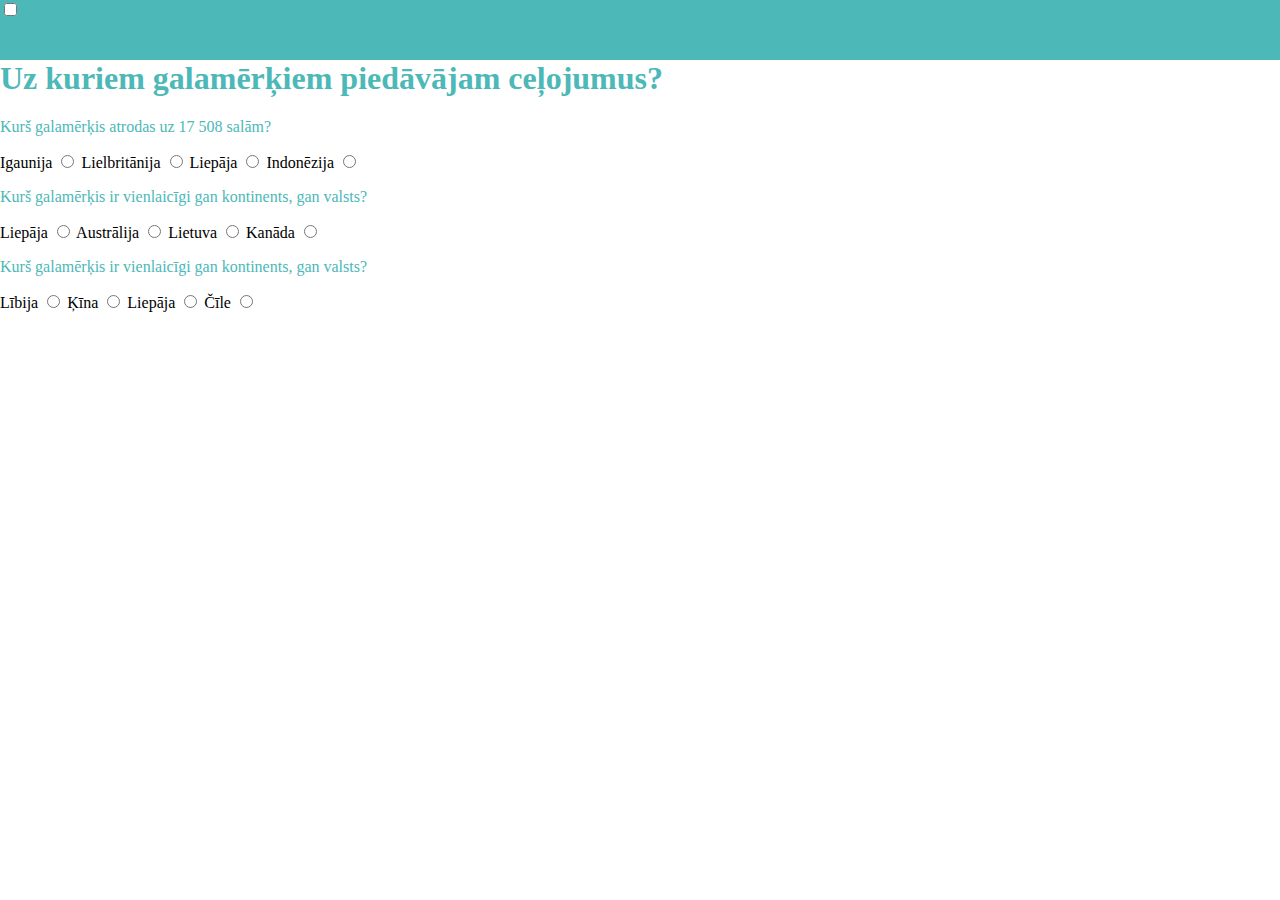
<file: index.html>
<!DOCTYPE html>
<html lang="lv" data-theme="light" id="html">
<head>
  <meta charset="UTF-8">
  <meta http-equiv="X-UA-Compatible" content="IE=edge">
  <meta name="viewport" content="width=device-width, initial-scale=1.0">
  <title>Document</title>
  <link rel="stylesheet" href="style.css">
  <script src="script.js" defer></script>
</head>
<body>
  <header>
         <input type="checkbox" id="toggle-theme"/>
  </header>
  <main>
    <form>
    <h1>Uz kuriem galamērķiem piedāvājam ceļojumus?</h1>
    <p>Kurš galamērķis atrodas uz 17 508 salām?</p>
    <div class="grid-container">

      <label > 
          Igaunija
          <input  type="radio" name="1" value="Igaunija"/>
      </label>

      <label>
          Lielbritānija
          <input  type="radio" name="1"  value="Lielbritānija"/>
      </label>

      <label>
          Liepāja
          <input  type="radio" name="1"   value="Liepāja"/>
      </label>
  
      <label>
          Indonēzija
          <input  type="radio" name="1"  value="Indonēzija"/>
      </label>
  </form>
  </div>

  <p>Kurš galamērķis ir vienlaicīgi gan kontinents, gan valsts?</p>
  <form>
  <div class="grid-container">

    <label > 
      Liepāja
        <input  type="radio" name="2" value="Liepāja"/>
    </label>

    <label>
      Austrālija
        <input  type="radio" name="2"  value="Austrālija"/>
    </label>

    <label>
      Lietuva
        <input  type="radio" name="2"   value="Lietuva"/>
    </label>

    <label>
      Kanāda
        <input  type="radio" name="2"  value="Kanāda"/>
    </label>

</form>
</div>
<form>
<p>Kurš galamērķis ir vienlaicīgi gan kontinents, gan valsts?</p>

<div class="grid-container">

  <label > 
    Lībija
      <input  type="radio" name="3" value="Lībija"/>
  </label>

  <label>
    Ķīna
      <input  type="radio" name="3"  value="Ķīna"/>
  </label>

  <label>
    Liepāja
      <input  type="radio" name="3"   value="Liepāja"/>
  </label>

  <label>
    Čīle
      <input  type="radio" name="3"  value="Čīle"/>
  </label>
<p></p>
</form>
</div>

</main>
</body>
</html>
</file>
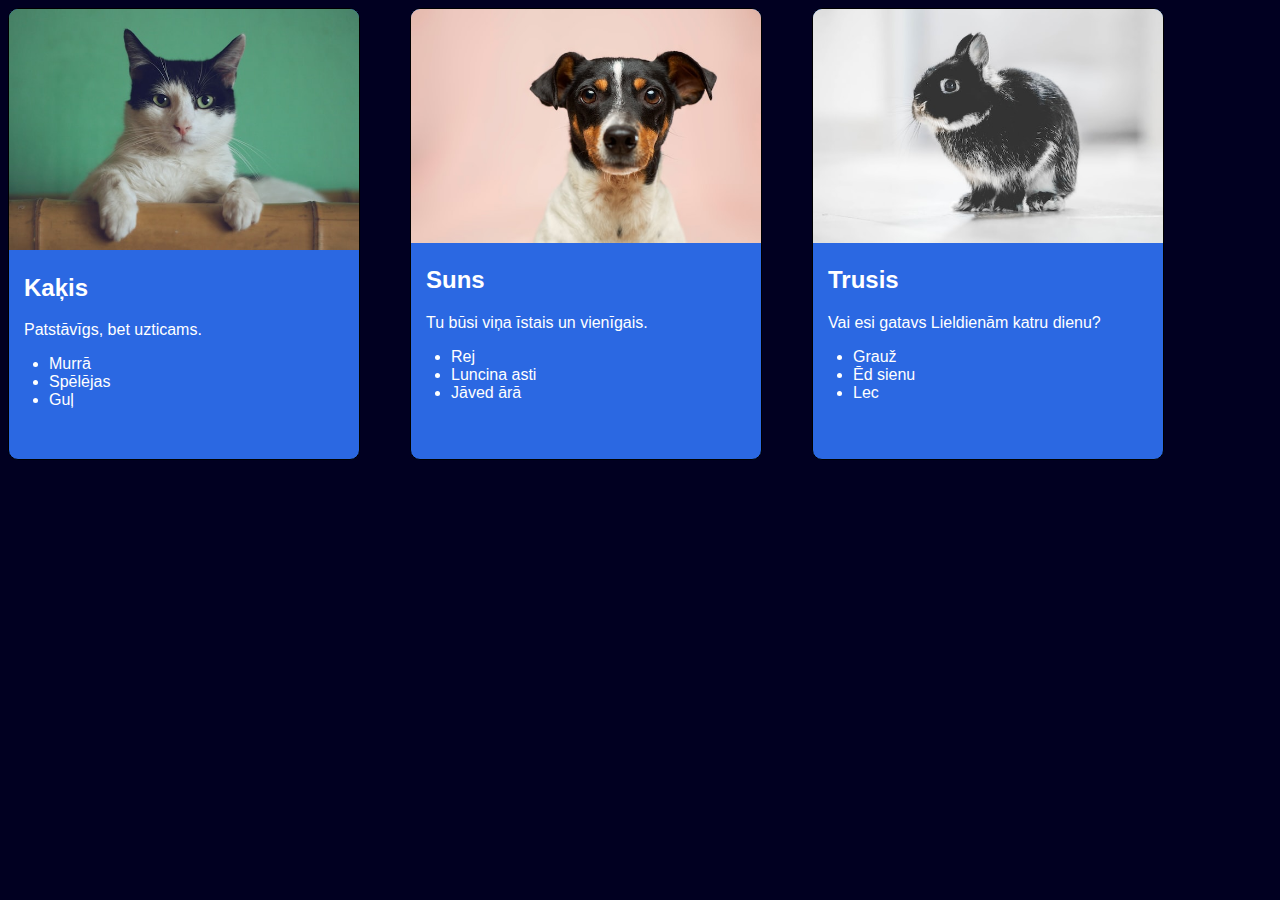
<file: animals-from-json/index.html>
<!DOCTYPE html>
<html lang="en">
  <head>
    <meta charset="UTF-8" />
    <meta http-equiv="X-UA-Compatible" content="IE=edge" />
    <meta name="viewport" content="width=device-width, initial-scale=1.0" />
    <title>Dzīvnieki</title>
    <link rel="stylesheet" href="style.css" />
    <script src="script.js" type="module" defer></script>
  </head>
  <body>
    <main id="main">

    </main>
  </body>
</html>
</file>
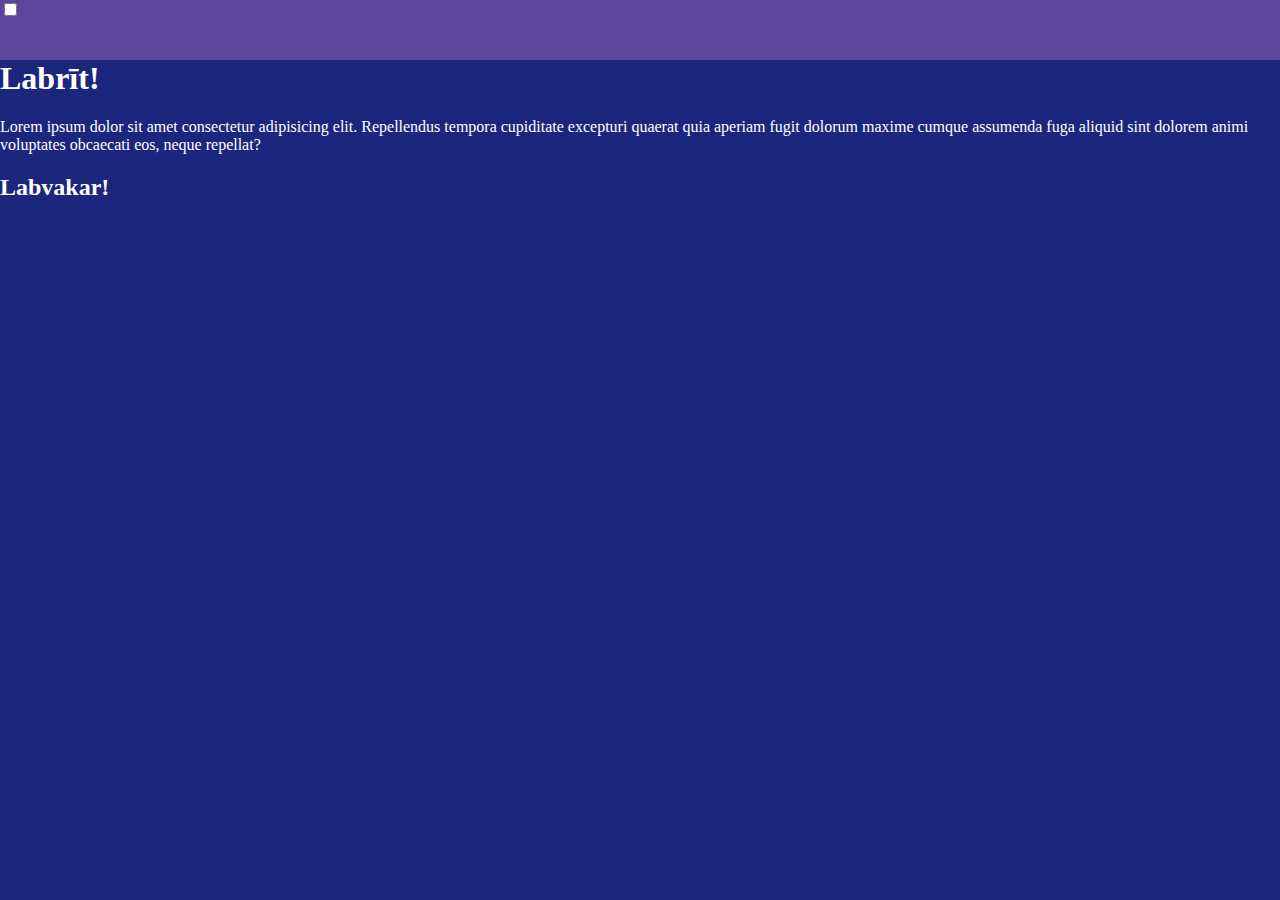
<file: starts-ja-viss-slikti/index.html>
<!DOCTYPE html>
<html lang="lv" data-theme="light" id="html">
<head>
  <meta charset="UTF-8">
  <meta http-equiv="X-UA-Compatible" content="IE=edge">
  <meta name="viewport" content="width=device-width, initial-scale=1.0">
  <title>Document</title>
  <link rel="stylesheet" href="style.css">
  <script src="script.js" defer></script>
</head>
<body>
  <header>
    <input type="checkbox" id="toggle-theme"/>
  </header>
  <main>
    <div><h1>Labrīt!</h1></div>
    <p>Lorem ipsum dolor sit amet consectetur adipisicing elit. Repellendus tempora cupiditate excepturi quaerat quia aperiam fugit dolorum maxime cumque assumenda fuga aliquid sint dolorem animi voluptates obcaecati eos, neque repellat?</p>
    <h2>Labvakar!</h2>
  </main>
</body>
</html>
</file>
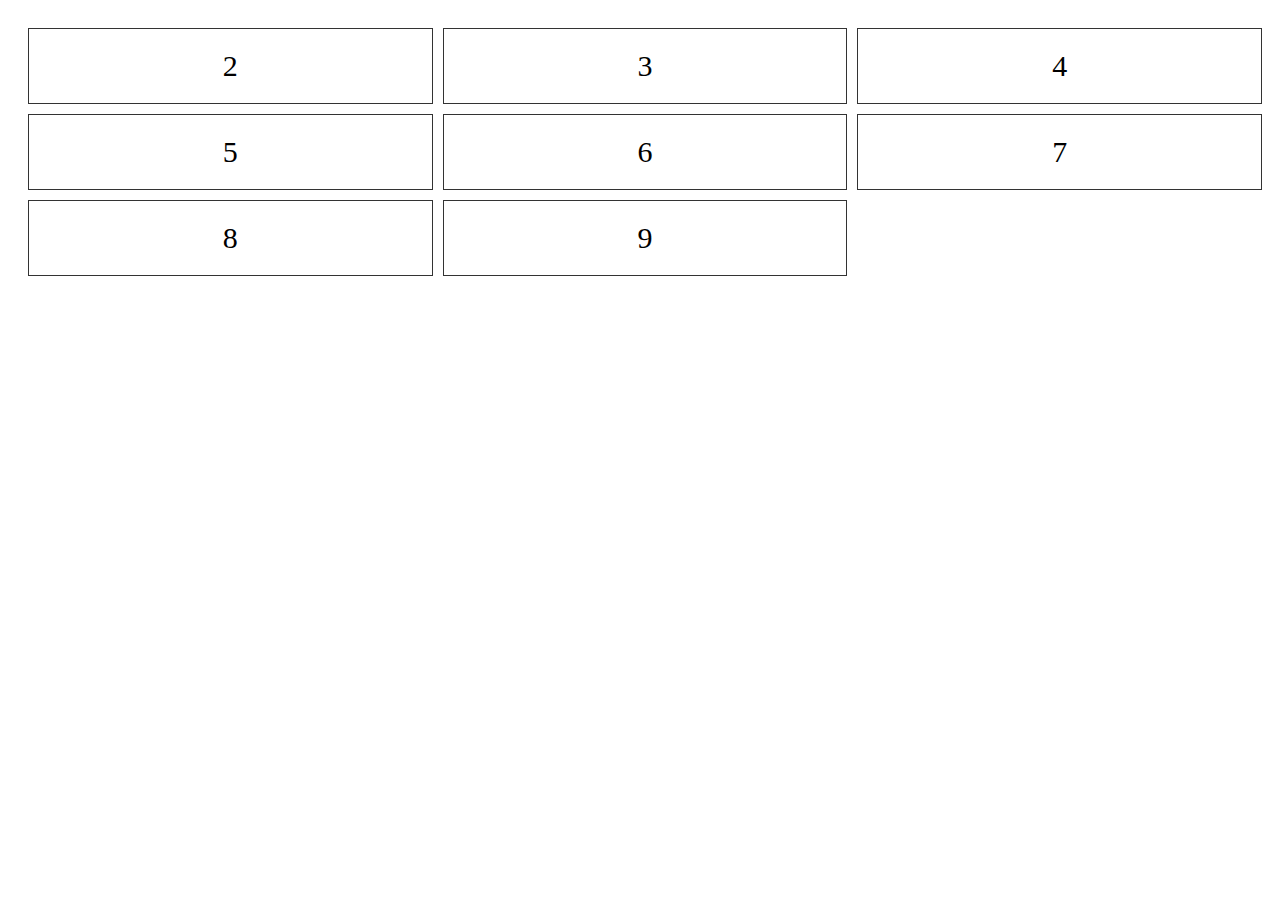
<file: test.html>
<!DOCTYPE html>
<html>
<head>
<style>
.grid-container {
  display: grid;
  grid-template-columns: auto auto auto;

  padding: 10px;
}

.grid-item {
  background-color: rgba(255, 255, 255, 0.8);
  border: 1px solid rgba(0, 0, 0, 0.8);
  margin-top: 10px;
  margin-left: 10px;
  padding: 20px;
  font-size: 30px;
  text-align: center;
}
</style>
</head>
<body>

<div class="grid-container">
  <div class="grid-item">2</div>
  <div class="grid-item">3</div>  
  <div class="grid-item">4</div>
  <div class="grid-item">5</div>
  <div class="grid-item">6</div>  
  <div class="grid-item">7</div>
  <div class="grid-item">8</div>
  <div class="grid-item">9</div>  
</div>

</body>
</html>
</file>
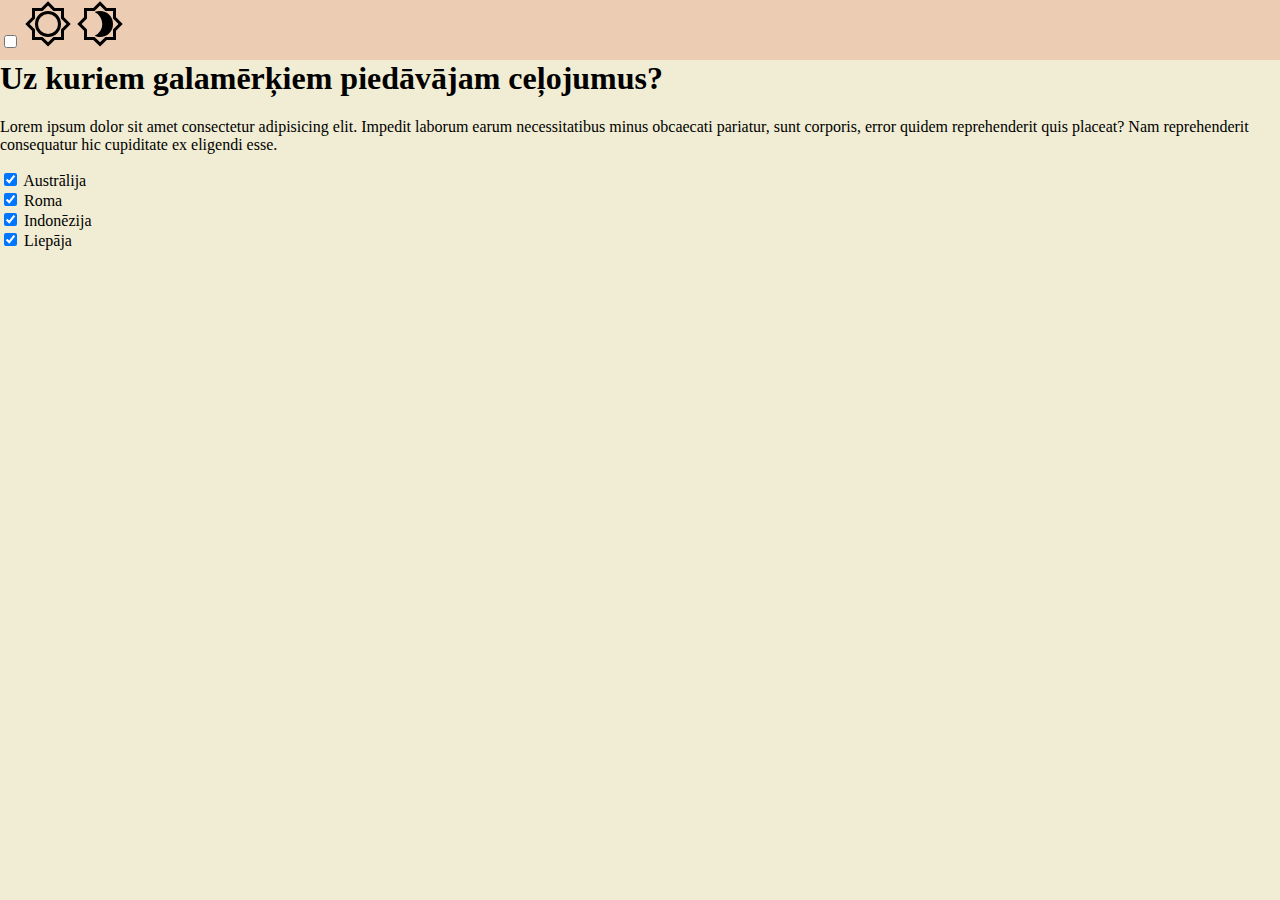
<file: trip-guide.html>
<!DOCTYPE html>
<html lang="en" data-theme="lght" id="html">
<head>
    <meta charset="UTF-8">
    <meta http-equiv="X-UA-Compatible" content="IE=edge">
    <meta name="viewport" content="width=device-width, initial-scale=1.0">
    <title>Document</title>
    <link rel="stylesheet" href="trip-guide.css">
    <script src="trip-guide.js" defer></script>
</head>
<body>
    <header>
        <input type="checkbox" id="toggle-theme" />
        <label for="toggle-theme">
            <img src="day.svg" id="sun">
            <img src="night.svg" id="moon">
        </label>
    </header>
    <main>
        <h1>Uz kuriem galamērķiem piedāvājam ceļojumus?</h1>
        <p>Lorem ipsum dolor sit amet consectetur adipisicing elit. Impedit laborum earum necessitatibus minus obcaecati pariatur, sunt corporis, error quidem reprehenderit quis placeat? Nam reprehenderit consequatur hic cupiditate ex eligendi esse.</p>
    </main>
    <div class="grid-container">
    <div class="grid-item">
        <input  type="checkbox" id="australija" name="australija" checked>
        <label for="australija">Austrālija</label>
    </div>
    <div class="grid-item">
        <input  type="checkbox" id="roma" name="roma" checked>
        <label for="roma">Roma</label>
    </div>
    <div class="grid-item">
        <input  type="checkbox" id="indonezija" name="indonezija" checked>
        <label for="indonezija">Indonēzija</label>
    </div>
    <div class="grid-item">
        <input  type="checkbox" id="liepaja" name="liepaja" checked>
        <label for="liepaja">Liepāja</label>
    </div>
</div>
</body>
</html>
</file>
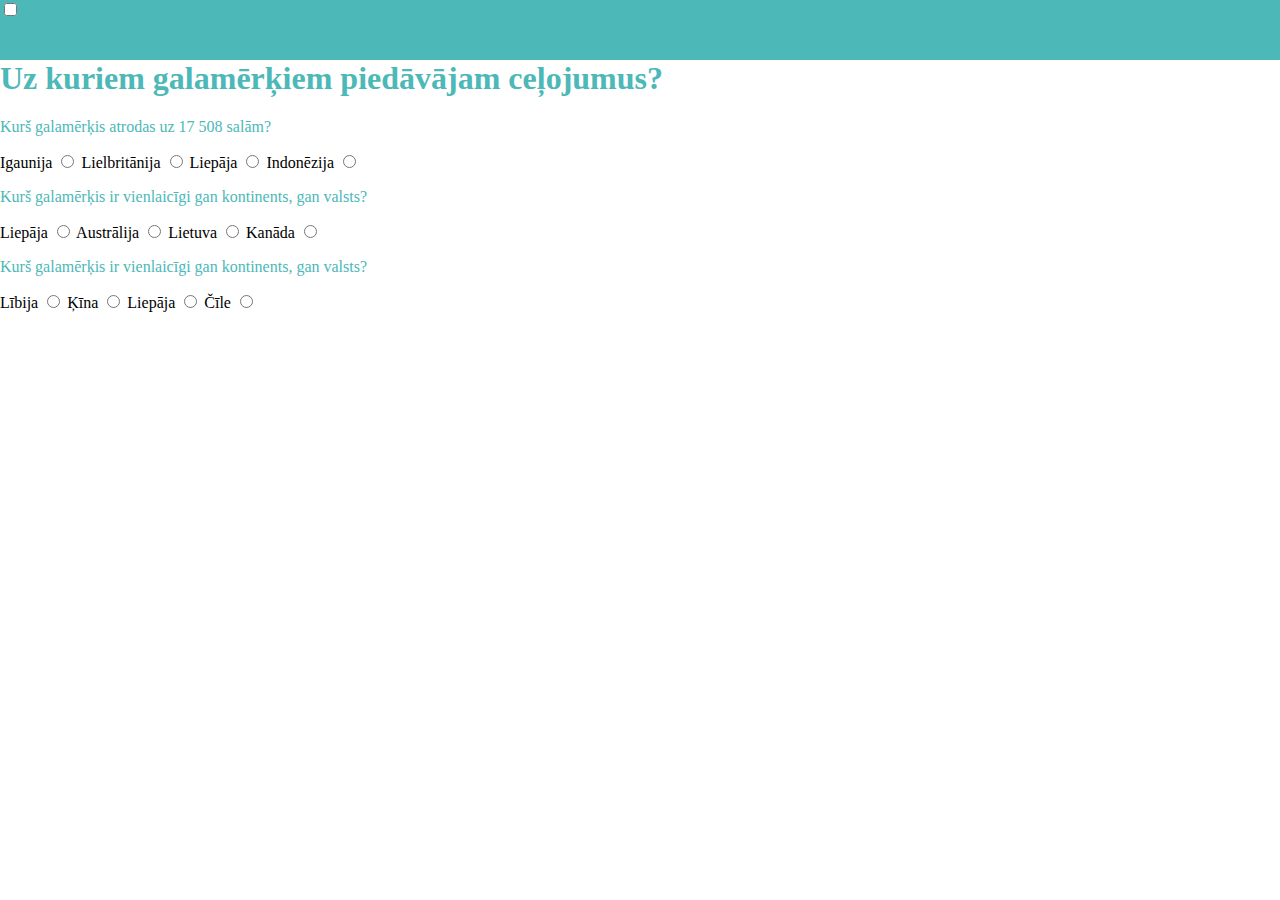
<file: trip-guide2.html>
<!DOCTYPE html>
<html lang="lv" data-theme="light" id="html">
<head>
  <meta charset="UTF-8">
  <meta http-equiv="X-UA-Compatible" content="IE=edge">
  <meta name="viewport" content="width=device-width, initial-scale=1.0">
  <title>Document</title>
  <link rel="stylesheet" href="style.css">
  <script src="script.js" defer></script>
</head>
<body>
  <header>
         <input type="checkbox" id="toggle-theme"/>
  </header>
  <main>
    <form>
    <h1>Uz kuriem galamērķiem piedāvājam ceļojumus?</h1>
    <p>Kurš galamērķis atrodas uz 17 508 salām?</p>
    <div class="grid-container">

      <label > 
          Igaunija
          <input  type="radio" name="1" value="Igaunija"/>
      </label>

      <label>
          Lielbritānija
          <input  type="radio" name="1"  value="Lielbritānija"/>
      </label>

      <label>
          Liepāja
          <input  type="radio" name="1"   value="Liepāja"/>
      </label>
  
      <label>
          Indonēzija
          <input  type="radio" name="1"  value="Indonēzija"/>
      </label>
  </form>
  </div>

  <p>Kurš galamērķis ir vienlaicīgi gan kontinents, gan valsts?</p>
  <form>
  <div class="grid-container">

    <label > 
      Liepāja
        <input  type="radio" name="2" value="Liepāja"/>
    </label>

    <label>
      Austrālija
        <input  type="radio" name="2"  value="Austrālija"/>
    </label>

    <label>
      Lietuva
        <input  type="radio" name="2"   value="Lietuva"/>
    </label>

    <label>
      Kanāda
        <input  type="radio" name="2"  value="Kanāda"/>
    </label>

</form>
</div>
<form>
<p>Kurš galamērķis ir vienlaicīgi gan kontinents, gan valsts?</p>

<div class="grid-container">

  <label > 
    Lībija
      <input  type="radio" name="3" value="Lībija"/>
  </label>

  <label>
    Ķīna
      <input  type="radio" name="3"  value="Ķīna"/>
  </label>

  <label>
    Liepāja
      <input  type="radio" name="3"   value="Liepāja"/>
  </label>

  <label>
    Čīle
      <input  type="radio" name="3"  value="Čīle"/>
  </label>
<p></p>
</form>
</div>

</main>
</body>
</html>
</file>
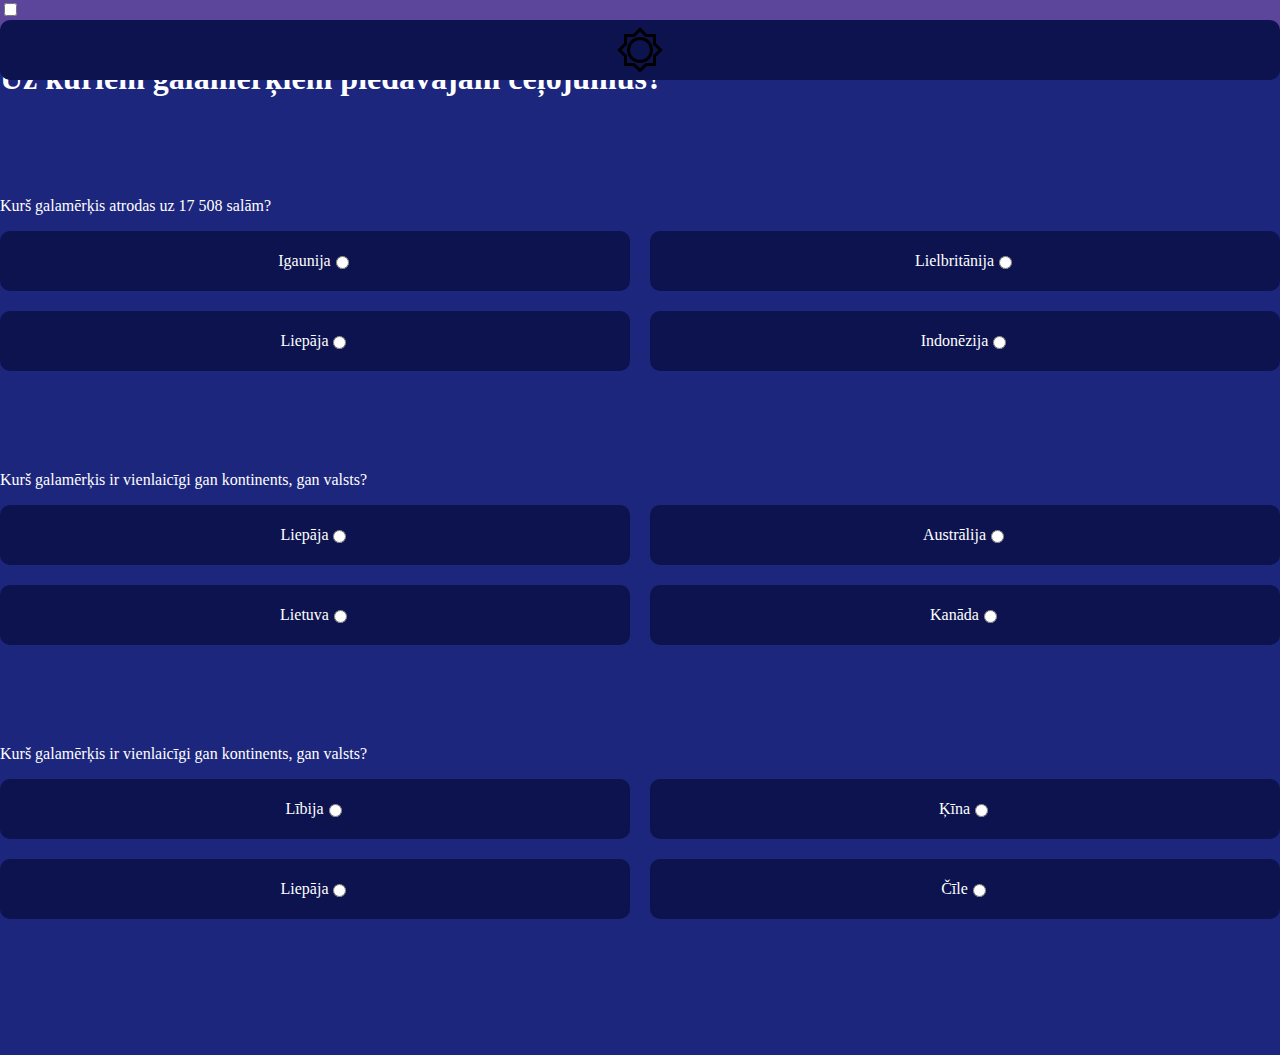
<file: quiz-main/trip-guide2.html>
<!DOCTYPE html>
<html lang="lv" data-theme="light" id="html">
<head>
  <meta charset="UTF-8">
  <meta http-equiv="X-UA-Compatible" content="IE=edge">
  <meta name="viewport" content="width=device-width, initial-scale=1.0">
  <title>Document</title>
  <link rel="stylesheet" href="style.css">
  <script src="script.js" defer></script>
</head>
<body>
  <header>
         <input type="checkbox" id="toggle-theme"/>
         <label for="toggle-theme">
          <img src="day.svg" id="sun">
          <img src="night.svg" id="moon">
      </label>
  </header>
  <main>
    <form>
    <h1>Uz kuriem galamērķiem piedāvājam ceļojumus?</h1>
    <p>Kurš galamērķis atrodas uz 17 508 salām?</p>
    <div class="grid-container">

      <label > 
          Igaunija
          <input  type="radio" name="1" value="Igaunija"/>
      </label>

      <label>
          Lielbritānija
          <input  type="radio" name="1"  value="Lielbritānija"/>
      </label>

      <label>
          Liepāja
          <input  type="radio" name="1"   value="Liepāja"/>
      </label>
  
      <label>
          Indonēzija
          <input  type="radio" name="1"  value="Indonēzija"/>
      </label>
  </form>
  </div>

  <p>Kurš galamērķis ir vienlaicīgi gan kontinents, gan valsts?</p>
  <form>
  <div class="grid-container">

    <label > 
      Liepāja
        <input  type="radio" name="2" value="Liepāja"/>
    </label>

    <label>
      Austrālija
        <input  type="radio" name="2"  value="Austrālija"/>
    </label>

    <label>
      Lietuva
        <input  type="radio" name="2"   value="Lietuva"/>
    </label>

    <label>
      Kanāda
        <input  type="radio" name="2"  value="Kanāda"/>
    </label>

</form>
</div>
<form>
<p>Kurš galamērķis ir vienlaicīgi gan kontinents, gan valsts?</p>

<div class="grid-container">

  <label > 
    Lībija
      <input  type="radio" name="3" value="Lībija"/>
  </label>

  <label>
    Ķīna
      <input  type="radio" name="3"  value="Ķīna"/>
  </label>

  <label>
    Liepāja
      <input  type="radio" name="3"   value="Liepāja"/>
  </label>

  <label>
    Čīle
      <input  type="radio" name="3"  value="Čīle"/>
  </label>
<p></p>
</form>
</div>

</main>
</body>
</html>
</file>
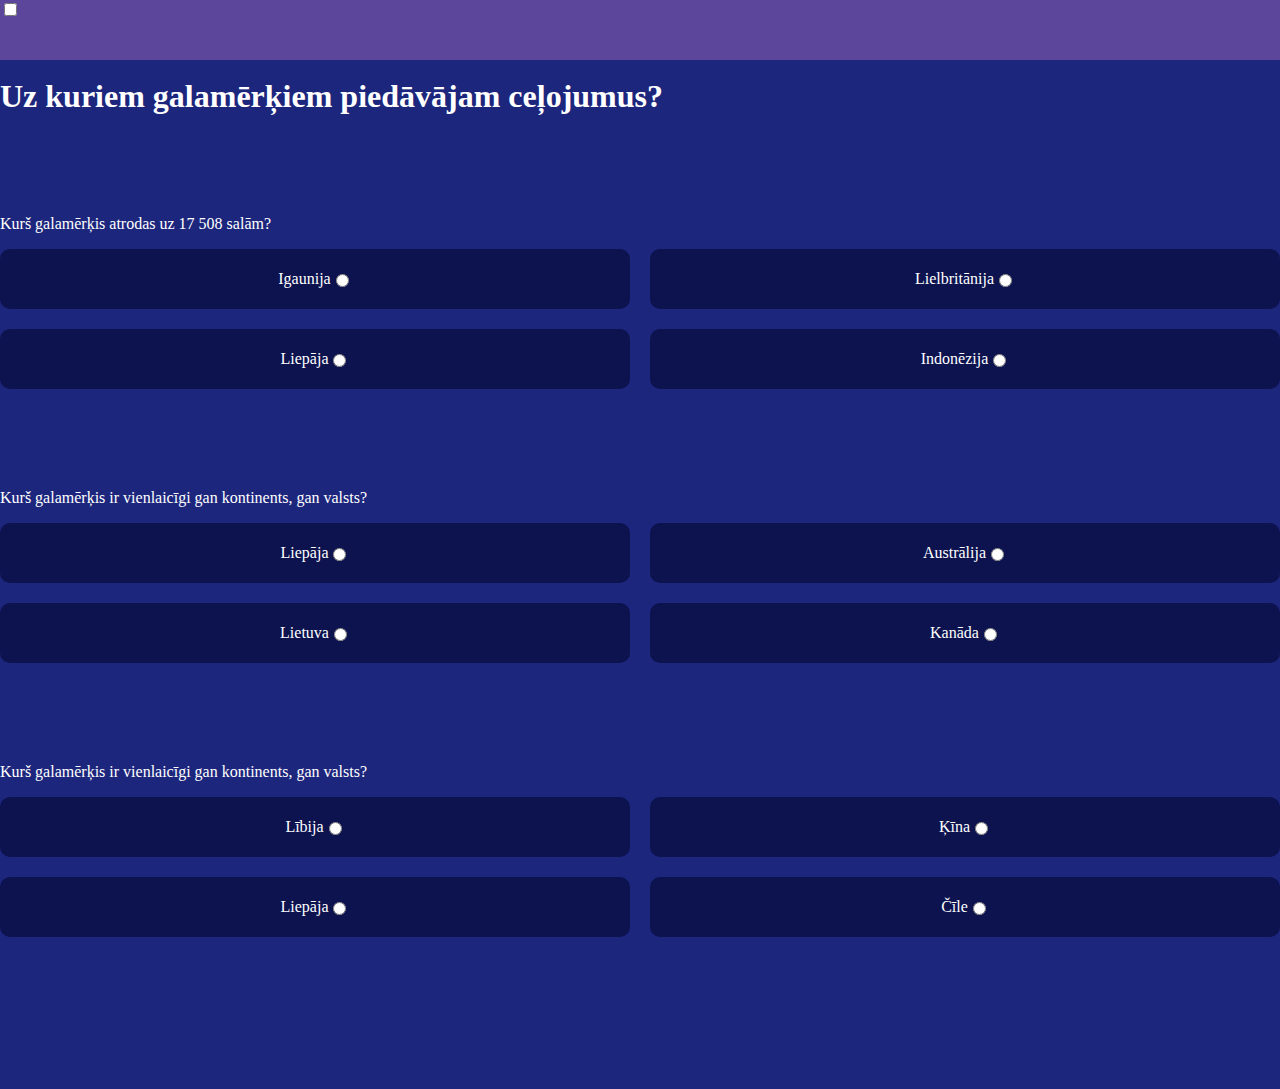
<file: quiz-main/trip-guide3.html>
!DOCTYPE html>
<html lang="lv" data-theme="light" id="html">
<head>
  <meta charset="UTF-8">
  <meta http-equiv="X-UA-Compatible" content="IE=edge">
  <meta name="viewport" content="width=device-width, initial-scale=1.0">
  <title>Document</title>
  <link rel="stylesheet" href="style.css">
  <script src="script.js" defer></script>
</head>
<body>
  <header>
         <input type="checkbox" id="toggle-theme"/>
  </header>
  <main>
    <form>
    <h1>Uz kuriem galamērķiem piedāvājam ceļojumus?</h1>
    <p>Kurš galamērķis atrodas uz 17 508 salām?</p>
    <div class="grid-container">

      <label > 
          Igaunija
          <input  type="radio" name="1" value="Igaunija"/>
      </label>

      <label>
          Lielbritānija
          <input  type="radio" name="1"  value="Lielbritānija"/>
      </label>

      <label>
          Liepāja
          <input  type="radio" name="1"   value="Liepāja"/>
      </label>
  
      <label>
          Indonēzija
          <input  type="radio" name="1"  value="Indonēzija"/>
      </label>
  </form>
  </div>

  <p>Kurš galamērķis ir vienlaicīgi gan kontinents, gan valsts?</p>
  <form>
  <div class="grid-container">

    <label > 
      Liepāja
        <input  type="radio" name="2" value="Liepāja"/>
    </label>

    <label>
      Austrālija
        <input  type="radio" name="2"  value="Austrālija"/>
    </label>

    <label>
      Lietuva
        <input  type="radio" name="2"   value="Lietuva"/>
    </label>

    <label>
      Kanāda
        <input  type="radio" name="2"  value="Kanāda"/>
    </label>

</form>
</div>
<form>
<p>Kurš galamērķis ir vienlaicīgi gan kontinents, gan valsts?</p>

<div class="grid-container">

  <label > 
    Lībija
      <input  type="radio" name="3" value="Lībija"/>
  </label>

  <label>
    Ķīna
      <input  type="radio" name="3"  value="Ķīna"/>
  </label>

  <label>
    Liepāja
      <input  type="radio" name="3"   value="Liepāja"/>
  </label>

  <label>
    Čīle
      <input  type="radio" name="3"  value="Čīle"/>
  </label>
<p></p>
</form>
</div>

</main>
</body>
</html>
</file>
<file: style.css>
:root {
  --krasa: rgb(76, 184, 184);
    --header-height: 60px;
}
html[data-theme="dark"]{
    --krasa: rgb(185, 62, 62);
    --background-krasa: rgb(58, 58, 58);
}

header {
    width: 100vw;
    height: var(--header-height);
    background-color: var(--krasa);
    position:fixed;
    top: 0;
    left: 0;
    z-index: 2;
}


main {
    margin-top: var(--header-height);
    background: var(--background-krasa);
}

body {
    margin: 0;
    background: var(--background-krasa);
}

h1 {
    color: var(--krasa);
}
p {
    color: var(--krasa);
}
h2 {
    color: var(--krasa);
}
</file>
<file: animals-from-json/style.css>
body {
  background-color: rgb(1, 0, 33);
  font-family: Helvetica, sans-serif;
  color: white;
}

main {
  display: flex;
  gap: 50px;
}

article {
  width: 350px;
  height: 450px;
  border: 1px solid black;
  border-radius: 10px;
  overflow: hidden;
  background-color: rgb(43, 104, 226);
}

img {
  width: 100%;
}

.info {
  padding-left: 15px;
}
</file>
<file: starts-ja-viss-slikti/style.css>
html {
  --header-height: 60px;
}

html[data-theme="light"] {
  --primary-color: #5c469c;
  --secondary-color: #0c134f;
  --tertiary-color: #1d267d;
  --font-color: white;
}

html[data-theme="dark"] {
  --primary-color: #eccdb4;
  --secondary-color: #f9fbe7;
  --tertiary-color: #f0edd4;
  --font-color: black;
}

body {
  margin: 0;
  background-color: var(--tertiary-color);
  color: var(--font-color);
}

header {
  width: 100vw;
  height: var(--header-height);
  background-color: var(--primary-color);
  position: fixed;
  top: 0;
  left: 0;
  z-index: 2;
}

main {
  margin-top: var(--header-height);
}
</file>
<file: trip-guide.css>
:root {
    --krasa: rgb(236, 205, 180);
    --background-krasa: rgb(240, 237, 212);
    --accent-krasa:rgb(249, 251, 231);
    --krasa2: black;
      --header-height: 60px;
  }
  
  html[data-theme="dark"]{
    --krasa: rgb(92, 70, 156);
    --background-krasa: rgb(29, 38, 125);
    --accent-krasa:rgb(12, 19, 79);
    --krasa2:white;
}

header {
    width: 100vw;
    height: var(--header-height);
    background-color: var(--krasa);
    position:fixed;
    top: 0;
    left: 0;
    z-index: 2;
}


main {
    margin-top: var(--header-height);
    background: var(--background-krasa);
}

body {
    margin: 0;
    background: var(--background-krasa);
}

h1 {
    color: var(--krasa2);
}
p {
    color: var(--krasa2);
}
h2 {
    color: var(--krasa2);
}
</file>
<file: quiz-main/style.css>
html {
  --header-height: 60px;
}

html[data-theme="light"] {
  --primary-color: #5c469c;
  --secondary-color: #0c134f;
  --tertiary-color: #1d267d;
  --font-color: white;
  --sun: block;
  --moon: none;
}

html[data-theme="dark"] {
  --primary-color: #eccdb4;
  --secondary-color: #f9fbe7;
  --tertiary-color: #f0edd4;
  --font-color: black;
  --sun: none;
  --moon: block;
}

body {
  margin: 0;
  background-color: var(--tertiary-color);
  color: var(--font-color);
}

header {
  width: 100vw;
  height: var(--header-height);
  background-color: var(--primary-color);
  position: fixed;
  top: 0;
  left: 0;
  z-index: 2;
}

main {
  margin-top: var(--header-height);

}

#toogle-theme{
  width: 50px;
  opacity: 0%;
}
#sun{
  display: var(--sun);
}
#moon{
  display: var(--moon);
}

label{
  background-color: var(--secondary-color);
  height: 60px;
  display: flex;
  align-items: center;
  justify-content: center;
  cursor: pointer;
  border-radius: 10px;
}

.grid-container {
  display: grid;
  grid-template-columns: 1fr 1fr;
  gap: 20px;
   }

   label[input="radio"]{
     display:none;
   }

   p {
     margin-top: 100px;
   }
</file>
